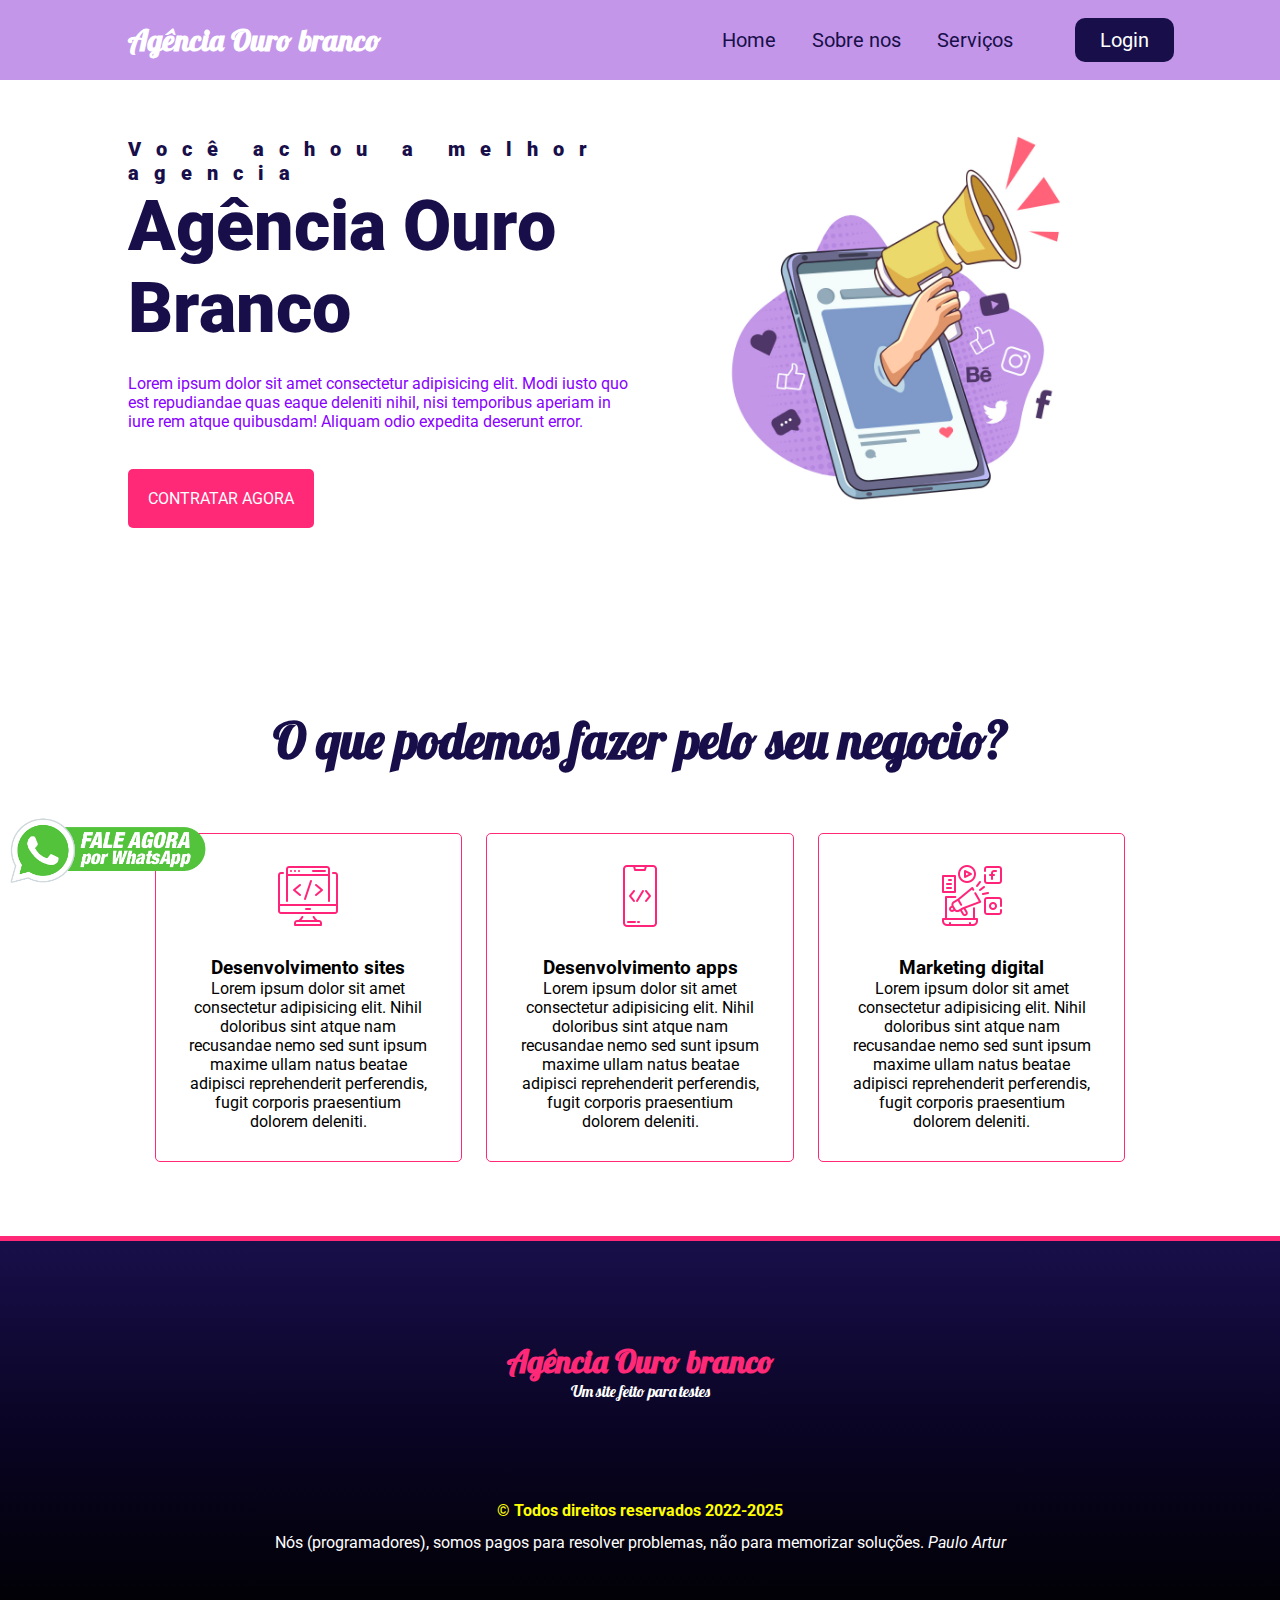
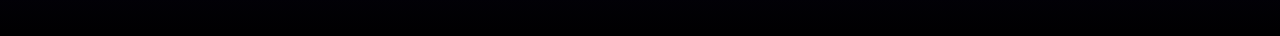
<file: index.html>
<!DOCTYPE html>
<html lang="pc-br">

<head>
    <meta charset="UTF-8">
    <meta http-equiv="X-UA-Compatible" content="IE=edge">
    <meta name="viewport" content="width=device-width, initial-scale=1.0">
    <meta name="description" content="site de marketing">
    <meta name="keywords" content="marketing">
    <link rel="stylesheet" href="css/style.css">
    <link rel="stylesheet" href="css/responsivo.css">
    <title>Site marketing</title>
</head>

<body>
    <nav class="navbar">
        <div class="logo">
            <h1>Agência Ouro branco</h1>
        </div>
        <div class="menu">
            <a href="">Home</a>
            <a href="">Sobre nos</a>
            <a href="">Serviços</a>
            <a id="btnfale" href="">Login</a>
        </div>
    </nav>
    <header class="header">
        <div class="escrita-left">
            <h2 style="letter-spacing: 15px;">Você achou a melhor agencia</h2>
            <h2 style="font-size:70px ;">Agência Ouro Branco</h2>
            <p style="margin-top:5% ;">Lorem ipsum dolor sit amet consectetur adipisicing elit. Modi iusto quo est
                repudiandae quas eaque
                deleniti nihil, nisi temporibus aperiam in iure rem atque quibusdam! Aliquam odio expedita deserunt
                error.</p><br><br>
            <a href="#" class="btncontact">Contratar agora</a>

        </div>
        <div class="img-right">
            <div class="img">
                <img style="max-width:90%;" src="Img/5149654.jpg" alt="">
            </div>

        </div>

    </header>
    
    <section>
        <h2>O que podemos fazer pelo seu negocio?</h2>
        <div class="servicos">
            <div class="card">
                <img src="Img/coding.png" alt="">
                <div class="cardum">
                    <h3>Desenvolvimento sites</h3>
                    <p>Lorem ipsum dolor sit amet consectetur adipisicing elit. Nihil doloribus sint atque nam
                        recusandae
                        nemo sed sunt ipsum maxime ullam natus beatae adipisci reprehenderit perferendis, fugit corporis
                        praesentium dolorem deleniti.</p>
                </div>
                <div class="text-oculto">
                    <h3>Site responsivos</h3>
                    <p>Lorem ipsum dolor sit amet consectetur adipisicing elit. Nihil doloribus sint atque nam
                        recusandae
                        nemo sed sunt ipsum maxime ullam natus beatae adipisci reprehenderit perferendis, fugit corporis
                        praesentium dolorem deleniti.</p>
                </div>
            </div>
            <div class="card">
                <img src="Img/coding (1).png" alt="">
                <div class="cardum">
                    <h3>Desenvolvimento apps</h3>
                    <p>Lorem ipsum dolor sit amet consectetur adipisicing elit. Nihil doloribus sint atque nam
                        recusandae
                        nemo sed sunt ipsum maxime ullam natus beatae adipisci reprehenderit perferendis, fugit corporis
                        praesentium dolorem deleniti.</p>
                </div>
                <div class="text-oculto">
                    <h3>Melhores desenvolvedores</h3>
                    <p>Lorem ipsum dolor sit amet consectetur adipisicing elit. Nihil doloribus sint atque nam
                        recusandae
                        nemo sed sunt ipsum maxime ullam natus beatae adipisci reprehenderit perferendis, fugit corporis
                        praesentium dolorem deleniti.</p>
                </div>
            </div>
            <div class="card">
                <img src="Img/bullhorn.png" alt="">
                <div class="cardum">
                    <h3>Marketing digital</h3>
                    <p>Lorem ipsum dolor sit amet consectetur adipisicing elit. Nihil doloribus sint atque nam
                        recusandae
                        nemo sed sunt ipsum maxime ullam natus beatae adipisci reprehenderit perferendis, fugit corporis
                        praesentium dolorem deleniti.</p>
                </div>
                <div class="text-oculto">
                    <h3>Aqui vc esta esta na frente</h3>
                    <p>Lorem ipsum dolor sit amet consectetur adipisicing elit. Nihil doloribus sint atque nam
                        recusandae
                        nemo sed sunt ipsum maxime ullam natus beatae adipisci reprehenderit perferendis, fugit corporis
                        praesentium dolorem deleniti.</p>
                </div>
            </div>
        </div>

    </section>
    <footer>
        <div class="logo-rodape">
            <h1 class="agencia">Agência Ouro branco</h1>
            <p style="color:white">Um site feito para testes</p>

        </div>
        <b style="color:yellow">© Todos direitos reservados 2022-2025</b>
        <div>
            <blockquote style="color:white; margin-top: 1%;">
                Nós (programadores), somos pagos para resolver problemas, não para memorizar soluções.
                <cite>Paulo Artur</cite>
            </blockquote>
        </div>
    </footer>
    <a target="_blank"
        href="https://api.whatsapp.com/send?phone=5531980000000&text=Ola%20achei%20sei%20site%20e%20quero%20fazer%20um%20teste!"><img
            class="whats" src="Img/Fale-conosco-pelo-Whatsapp.png" alt=""></a>

</body>

</html>
</file>
<file: css/style.css>
@import url('https://fonts.googleapis.com/css2?family=Lobster&family=Roboto:ital,wght@0,100;0,300;0,400;0,500;0,700;0,900;1,100;1,300;1,400;1,500;1,700;1,900&display=swap');

* {
    margin: 0px;
    box-sizing: border-box;
    text-decoration: none;
}

body {
    font-family: 'Roboto', sans-serif;
}

.navbar {
    display: flex;
    flex-flow: row wrap;
    height: 80px;
    background: #c396e9;
    justify-content: center;
    align-items: center;
    position: fixed;
    width: 100%;

}

.logo {
    flex: 20%;
    /* border: 1px solid wheat; */
    text-align: center;
    margin-left: 10%;


}

.logo h1 {
    font-family: 'Lobster', cursive;
    font-size: 30px;
    text-align: left;
    color: white;
}

.menu {
    flex: 70%;
    text-align: right;
    padding: 20px;

}

.menu a {
    color: #180f4a;
    font-size: 20px;
    padding: 20px 16px;

}

.menu a:hover {
    color: #FF2978;
    border-top: 4px solid #180f4a;


}

#btnfale {

    background: #180f4a;
    padding: 10px 25px;
    color: white;
    border-radius: 10px;
    margin-right: 10%;
    margin-left: 5%;
}

#btnfale:hover {
    border: none;
    background: #FF2978;
}

.header {
    display: flex;
    flex-flow: row wrap;
    height: auto;
    /* background: gray; */
    justify-content: center;
    align-items: center;
    padding-top: 100px;
}

.escrita-left {
    margin-left: 10%;
    flex: 40%;
    /* border: 1px solid black; */

}

.escrita-left h2 {
    font-weight: 900;
    font-size: 20px;
    color: #180f4a;
    padding: 0;
    margin: 0;
}

.img-right {
    margin-right: 10%;
    flex: 40%;
    /* border: 1px solid yellow */
    text-align: center;
}

.escrita-left p {
    color: rgb(137, 1, 255);
    text-align: left;
}

.btncontact {
    display: inline-block;
    background: #FF2978;
    padding: 20px;
    color: white;
    text-transform: uppercase;
    border-radius: 5px;

}

.btncontact:hover {
    background: #180f4a;
}

section {
    display: inline-block;
    margin-top: 80px;
    /* border: 1px solid black; */
    margin-left: 5%;
    margin-right: 5%;
    /* height: 400px; */
    padding: 5%;
    text-align: center;
    /* width: 90%; */

}

section h2 {
    width: 100%;
    font-size: 50px;
    margin: 0;
    font-family: 'Lobster', cursive;
    color: #180f4a;
}

.servicos {
    display: inline-block;
    margin-top: 5%;

}

.card {
    display: inline-block;
    width: 30%;
    padding: 30px;
    margin: 1%;
    border: 1px solid #FF2978;
    border-radius: 5px;

}

.cardum {
    margin-top: 10%;
}

.card:hover img {
    display: none;

}

.card:hover {
    background: #FF2978;
    cursor: pointer;
    padding: 50px;
}


.text-oculto {
    display: none;
}

.card:hover .text-oculto {
    display: block;
}

.card:hover .cardum {
    display: none;
}

footer {
    margin-top: auto;
    height: 400px;
    background-image: linear-gradient(180deg, #180F4a, #090422, black);
    text-align: center;
    border-top: 5px solid #FF2978;
}

.logo-rodape {
    padding: 100px;
    font-family: 'Lobster', cursive;
    color: #FF2978;

}

.whats {
    position: fixed;
    bottom: 15px;
    left: 10px;
    width: 200px;
}


.slid {
    display: flex;
    margin-top: 5%;
    border: 1PX solid rgb(0, 0, 0);




}

.slidvideos {
    display: inline-block;
    width: 30%;
    padding: 30px;
    margin: 1%;
    border: 1px solid #FF2978;
    border-radius: 5px;


}

.slidcardvideo {
    margin-top: 5%;

}
</file>
<file: css/responsivo.css>
@media screen and (max-width: 1000px) {
    .navbar {
        position: relative;
    }

    .menu {
        display: none;

    }
    .logo h1{
        flex:100%;
        margin: 1%;
        text-align:center;
    }

    .logo {
        margin: 0;
        text-align: center;
    }

    .header {
        padding-top: 50px;

    }

    .escrita-left {
        flex: 100%;
        margin: 5%;
        text-align: center;
    }
    .img-rigth{
        flex:100%;
        margin: 0;
        text-align: center;

    }
    .whats{
        display: none;
    }
    .card{
        width: 100%;
    }
}
</file>
